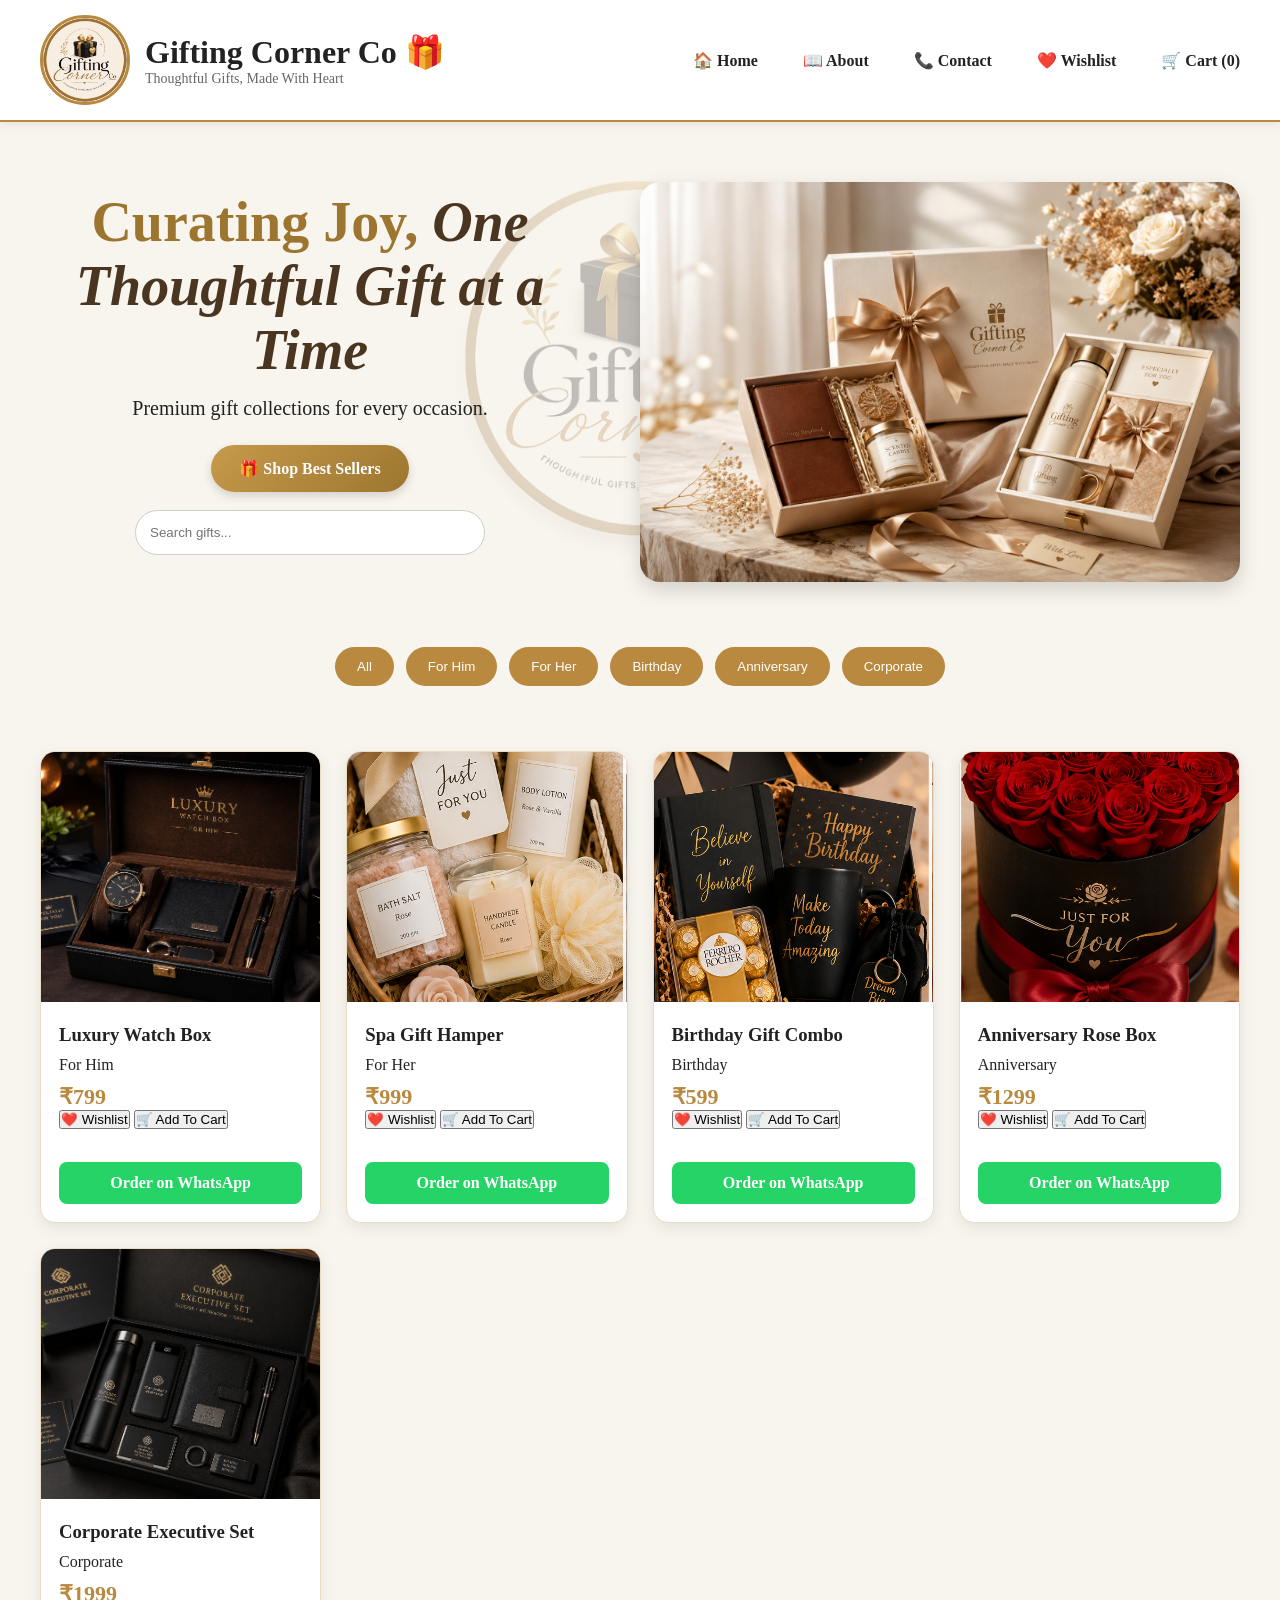
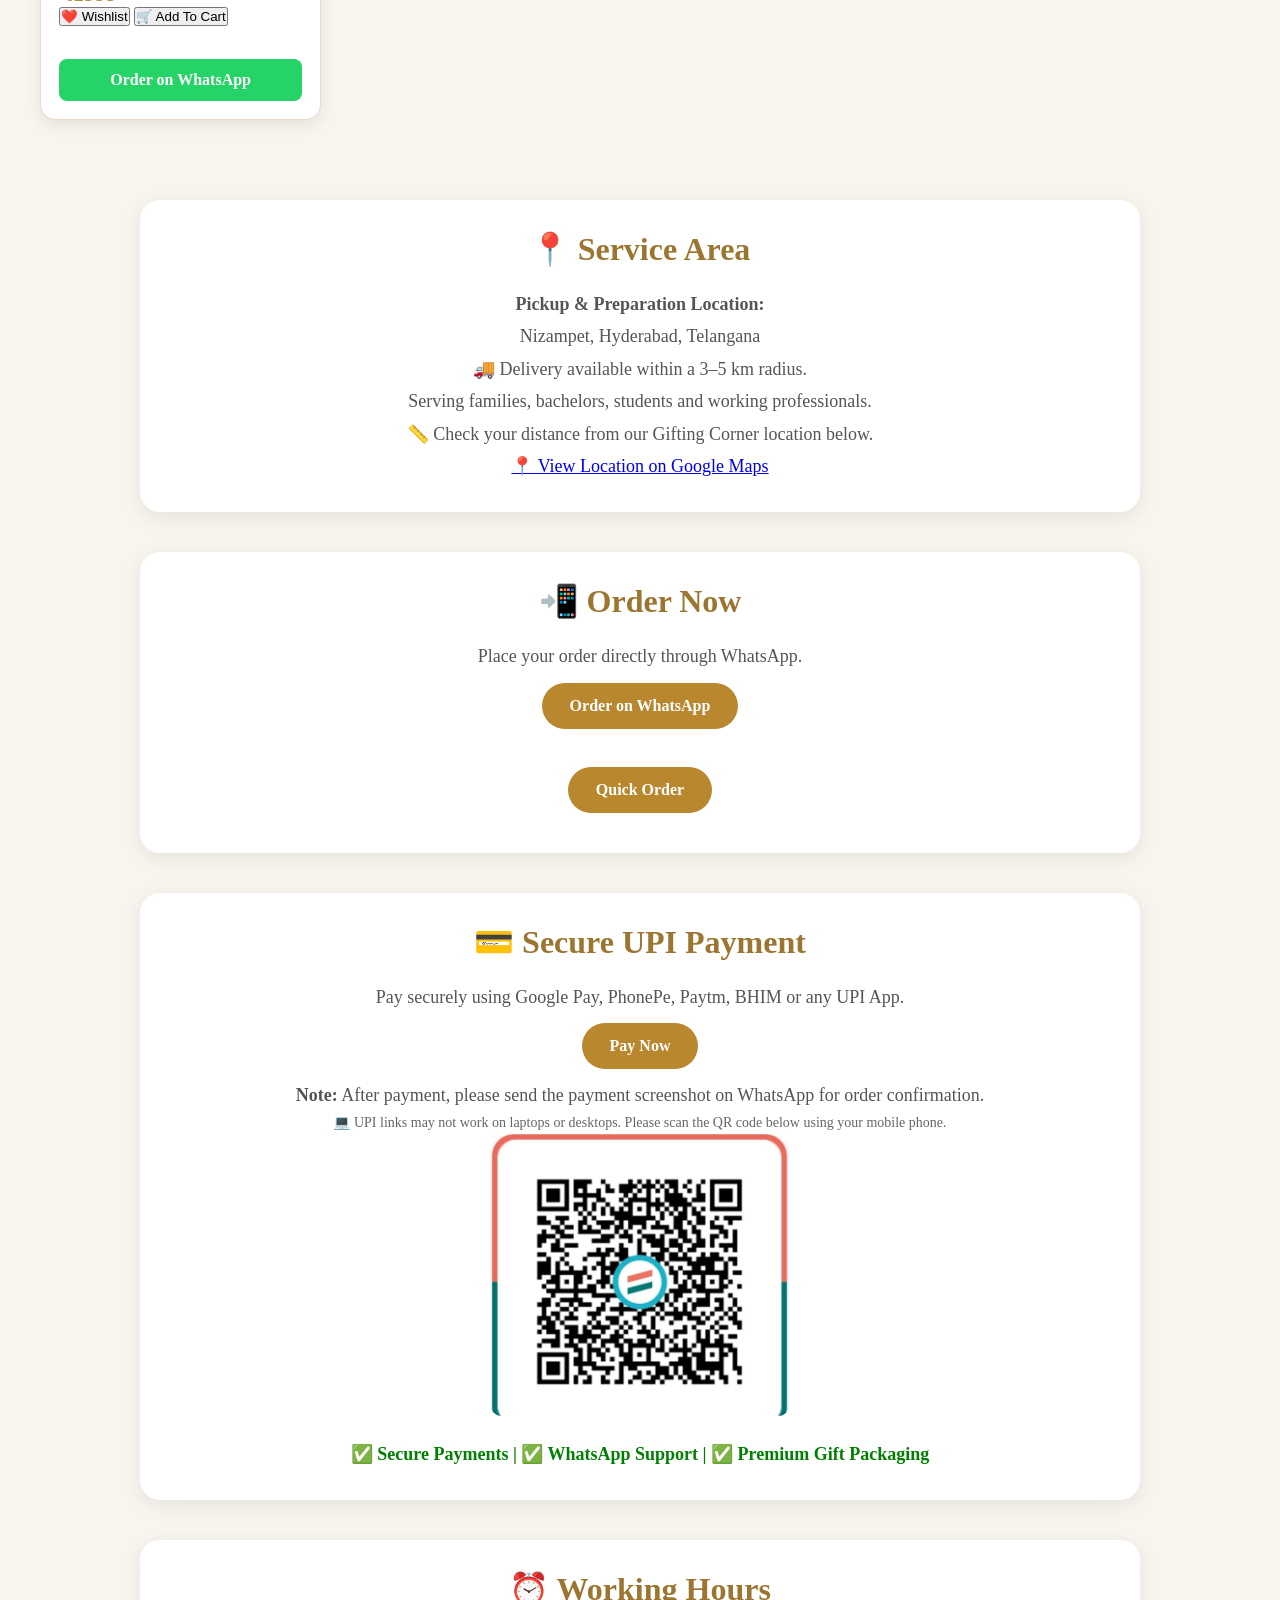
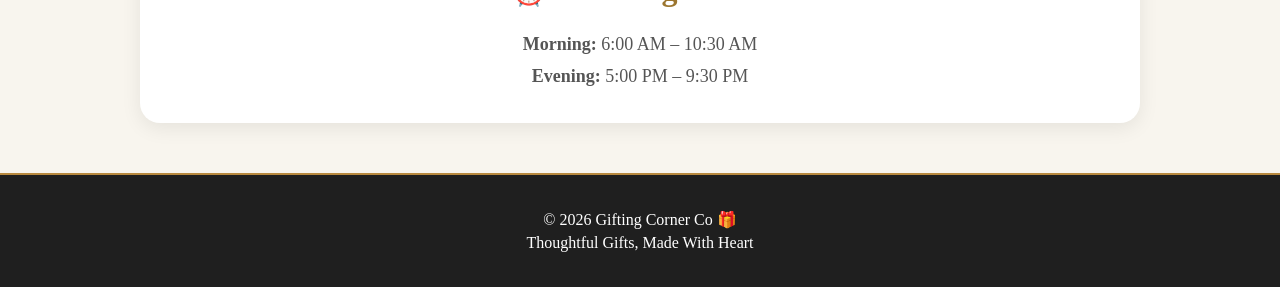
<file: index.html>
<!DOCTYPE html>
<html lang="en">

<head>

<meta charset="UTF-8">
<meta name="viewport" content="width=device-width, initial-scale=1.0">

<title>Gifting Corner Co</title>

<link rel="icon" type="image/png" href="images/favicon.png">
<link rel="stylesheet" href="css/style.css">

</head>

<body>

<header>

<div class="logo">

<img src="images/logo.png" alt="Gifting Corner Co Logo">

<div>
<h1>Gifting Corner Co 🎁</h1>
<p>Thoughtful Gifts, Made With Heart</p>
</div>

</div>

<nav>

<a href="index.html">
🏠 Home
</a>

<a href="about.html">
📖 About
</a>

<a href="contact.html">
📞 Contact
</a>

<a href="wishlist.html">
❤️ Wishlist
</a>

<a href="cart.html">
🛒 Cart (<span id="cart-count">0</span>)
</a>

</nav>

</header>

<!-- HERO SECTION -->

<section class="hero">

<div class="bg-logo"></div>

<div class="hero-content">

<div class="hero-left">

<h2>
<span class="gold-text">Curating Joy,</span>
<span class="italic-text"> One Thoughtful Gift at a Time</span>
</h2>

<p>Premium gift collections for every occasion.</p>

<a class="shop-btn" href="#products">
🎁 Shop Best Sellers
</a>

<br><br>

<input
type="text"
id="search"
placeholder="Search gifts...">

</div>

<div class="hero-right">

<img src="images/hero-gift.png" alt="Gift Collection">

</div>

</div>

</section>

<!-- FILTERS -->

<section class="filters">

<button onclick="filterCategory('All')">All</button>

<button onclick="filterCategory('For Him')">For Him</button>

<button onclick="filterCategory('For Her')">For Her</button>

<button onclick="filterCategory('Birthday')">Birthday</button>

<button onclick="filterCategory('Anniversary')">Anniversary</button>

<button onclick="filterCategory('Corporate')">Corporate</button>

</section>

<!-- PRODUCTS -->

<section id="products" class="products"></section>

<!-- SERVICE AREA -->

<section class="info-section">

<h2>📍 Service Area</h2>

<p>
<strong>Pickup & Preparation Location:</strong><br>
Nizampet, Hyderabad, Telangana
</p>

<p>
🚚 Delivery available within a 3–5 km radius.
</p>

<p>
Serving families, bachelors, students and working professionals.
</p>

<p style="color:#555;">
📏 Check your distance from our Gifting Corner location below.
</p>

<p>
<a href="https://maps.app.goo.gl/eVGp2A6Uf5xc4YBr9" target="_blank">
📍 View Location on Google Maps
</a>
</p>

</section>

<!-- ORDER -->

<section class="info-section">

<h2>📲 Order Now</h2>

<p>
Place your order directly through WhatsApp.
</p>

<a class="btn" href="https://wa.me/919110551839">
Order on WhatsApp
</a>

<br><br>

<a class="btn"
href="https://wa.me/919110551839?text=Hi%20I%20want%20to%20place%20an%20order">
Quick Order
</a>

</section>

<!-- PAYMENT -->

<section class="info-section">

<h2>💳 Secure UPI Payment</h2>

<p>
Pay securely using Google Pay, PhonePe, Paytm, BHIM or any UPI App.
</p>

<a class="btn"
href="upi://pay?pa=gowd2009@ybl&pn=Gifting%20Corner%20Co&am=&cu=INR">
Pay Now
</a>

<p>
<strong>Note:</strong> After payment, please send the payment screenshot on WhatsApp for order confirmation.
</p>

<p style="font-size:14px;color:#666;line-height:1.6;">
💻 UPI links may not work on laptops or desktops.
Please scan the QR code below using your mobile phone.
</p>

<img
src="images/upi-qr.png"
alt="UPI QR Code"
style="width:100%;max-width:300px;border-radius:12px;">

<br><br>

<p style="color:green;font-weight:bold;">
✅ Secure Payments |
✅ WhatsApp Support |
✅ Premium Gift Packaging
</p>

</section>

<!-- TIMINGS -->

<section class="info-section">

<h2>⏰ Working Hours</h2>

<p>
<strong>Morning:</strong> 6:00 AM – 10:30 AM
</p>

<p>
<strong>Evening:</strong> 5:00 PM – 9:30 PM
</p>

</section>

<!-- FOOTER -->

<footer>

<p>
© 2026 Gifting Corner Co 🎁
</p>

<p>
Thoughtful Gifts, Made With Heart
</p>

</footer>

<script src="js/app.js"></script>

</body>
</html>
</file>
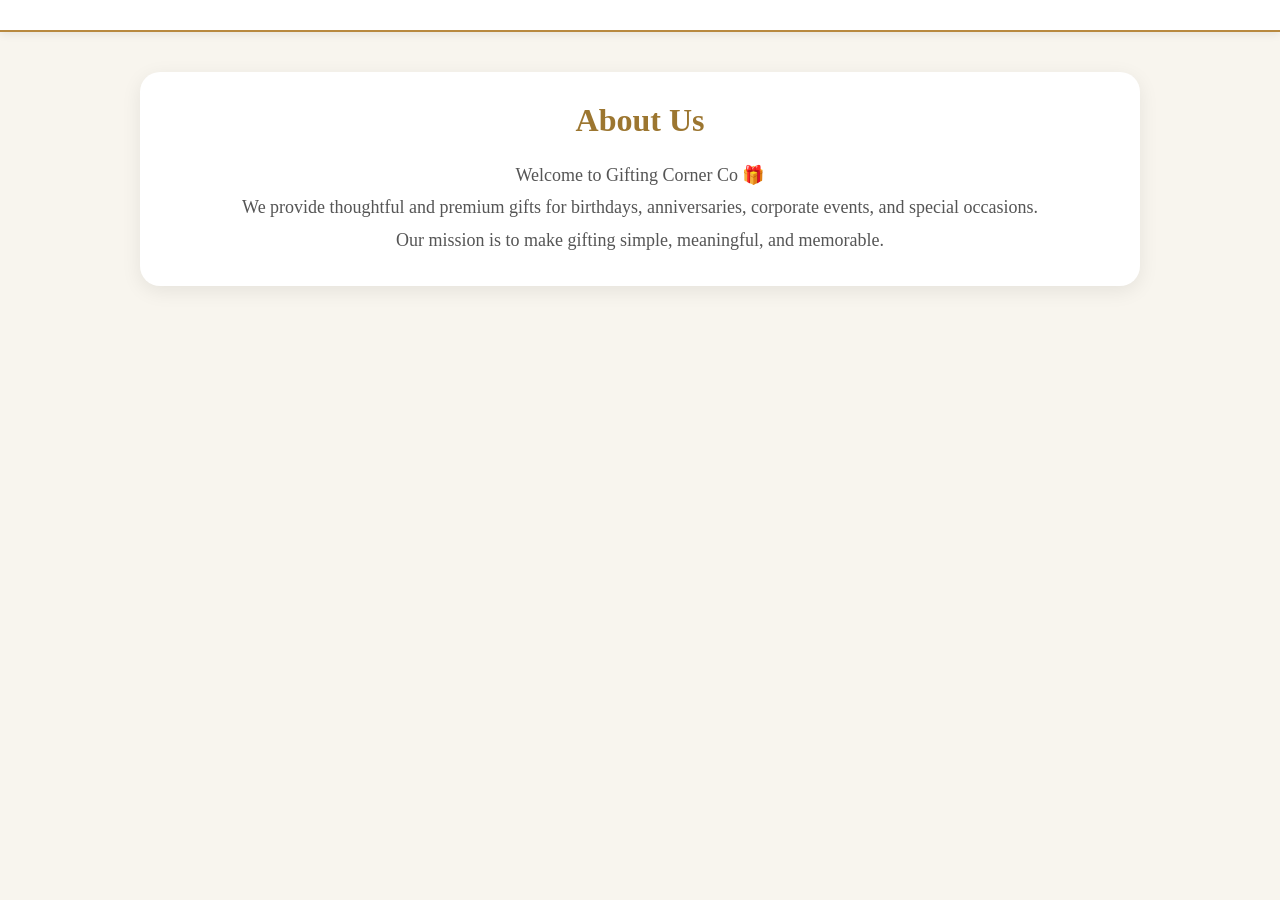
<file: about.html>
<!DOCTYPE html>
<html>
<head>
    <title>About Us - Gifting Corner Co</title>
    <link rel="stylesheet" href="css/style.css">
</head>
<body>

<header>
    <!-- Same header as index.html -->
</header>

<section class="info-section">
    <h2>About Us</h2>

    <p>
        Welcome to Gifting Corner Co 🎁
    </p>

    <p>
        We provide thoughtful and premium gifts for birthdays,
        anniversaries, corporate events, and special occasions.
    </p>

    <p>
        Our mission is to make gifting simple, meaningful,
        and memorable.
    </p>
</section>

</body>
</html>
</file>
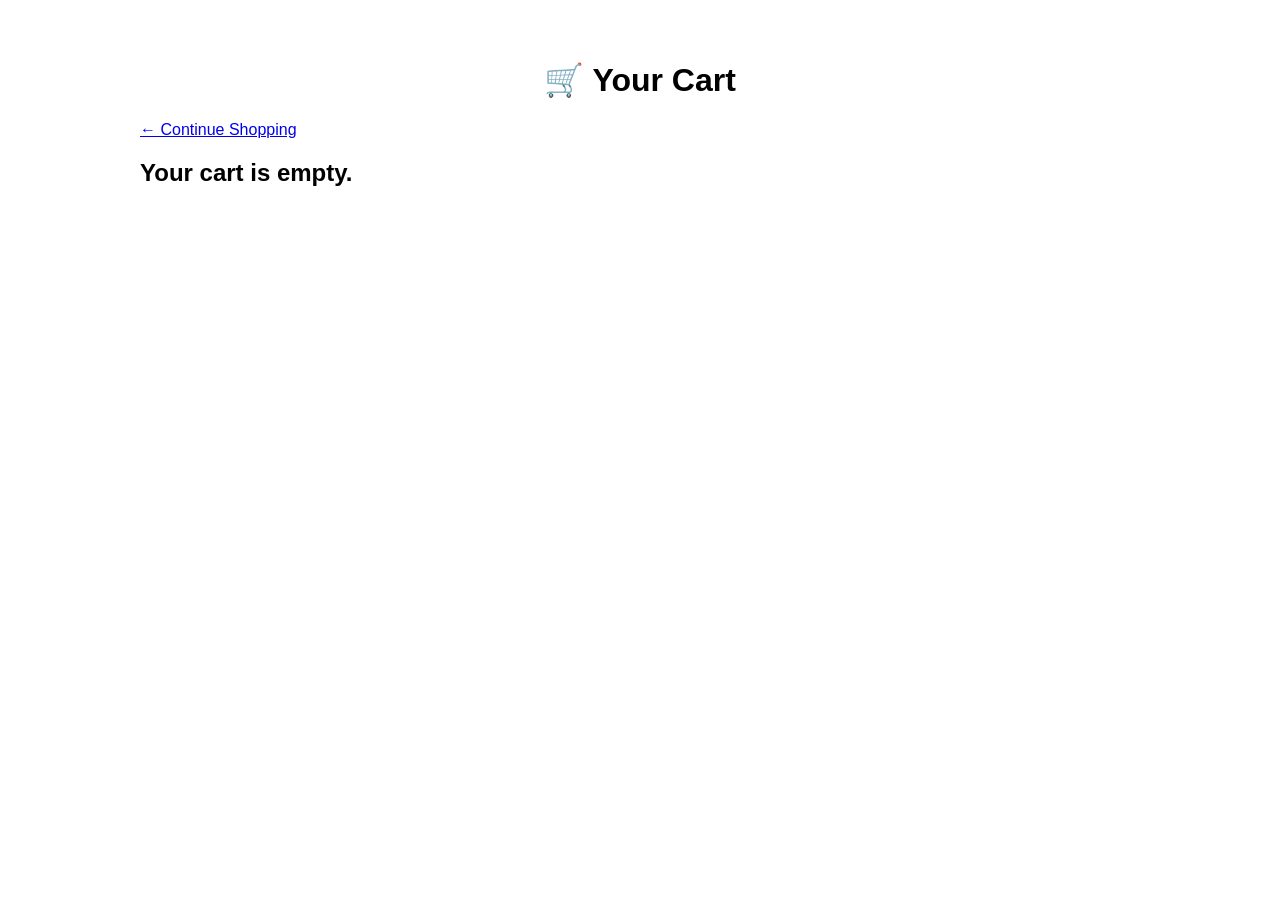
<file: cart.html>
<!DOCTYPE html>
<html lang="en">

<head>
<meta charset="UTF-8">
<meta name="viewport" content="width=device-width, initial-scale=1.0">

<title>Shopping Cart</title>

<style>

body{
font-family:Arial,sans-serif;
max-width:1000px;
margin:20px auto;
padding:20px;
}

h1{
text-align:center;
}

.card{
border:1px solid #ddd;
padding:15px;
margin-bottom:15px;
display:flex;
gap:20px;
align-items:center;
border-radius:10px;
}

.card img{
width:120px;
height:120px;
object-fit:cover;
border-radius:10px;
}

.qty-btn{
padding:6px 12px;
cursor:pointer;
font-size:18px;
}

.remove-btn{
background:red;
color:white;
border:none;
padding:8px 15px;
cursor:pointer;
border-radius:5px;
}

.pay-btn{
display:inline-block;
padding:12px 25px;
background:green;
color:white;
text-decoration:none;
border-radius:6px;
margin-top:15px;
}

.total{
font-size:26px;
font-weight:bold;
margin-top:20px;
}

</style>

</head>

<body>

<h1>🛒 Your Cart</h1>

<p>
<a href="index.html">← Continue Shopping</a>
</p>

<div id="cart-items"></div>

<script>

let cart =
JSON.parse(localStorage.getItem("cart")) || [];

const container =
document.getElementById("cart-items");

renderCart();

function renderCart(){

container.innerHTML = "";

let total = 0;

if(cart.length === 0){

container.innerHTML =
"<h2>Your cart is empty.</h2>";

return;

}

cart.forEach((product,index)=>{

let qty =
product.qty || 1;

let itemTotal =
product.price * qty;

total += itemTotal;

container.innerHTML += `

<div class="card">

<img src="${product.image}" alt="${product.name}">

<div>

<h3>${product.name}</h3>

<p>${product.category}</p>

<p>Price: ₹${product.price}</p>

<p>

<button
class="qty-btn"
onclick="decreaseQty(${index})">
-
</button>

<strong>${qty}</strong>

<button
class="qty-btn"
onclick="increaseQty(${index})">
+
</button>

</p>

<p>
Subtotal: ₹${itemTotal}
</p>

<button
class="remove-btn"
onclick="removeItem(${index})">
Remove
</button>

</div>

</div>

`;

});

let message =
"Hi Gifting Corner Co,%0A%0AI want to order:%0A";

cart.forEach(item=>{

message +=
`${item.name} x ${item.qty || 1} = ₹${item.price * (item.qty || 1)}%0A`;

});

message +=
`%0ATotal Amount: ₹${total}`;

container.innerHTML += `

<div class="total">

Total Amount: ₹${total}

<br><br>

<a
class="pay-btn"
href="upi://pay?pa=gowd2009@ybl&pn=Gifting%20Corner%20Co&am=${total}&cu=INR">

💳 Pay Now

</a>

<br><br>

<a
class="pay-btn"
target="_blank"
href="https://wa.me/919966927212?text=${message}">

📲 Order on WhatsApp

</a>

</div>

`;

}

function increaseQty(index){

cart[index].qty =
(cart[index].qty || 1) + 1;

saveCart();

}

function decreaseQty(index){

if((cart[index].qty || 1) > 1){

cart[index].qty--;

}else{

cart.splice(index,1);

}

saveCart();

}

function removeItem(index){

cart.splice(index,1);

saveCart();

}

function saveCart(){

localStorage.setItem(
"cart",
JSON.stringify(cart)
);

renderCart();

}

</script>

</body>
</html>
</file>
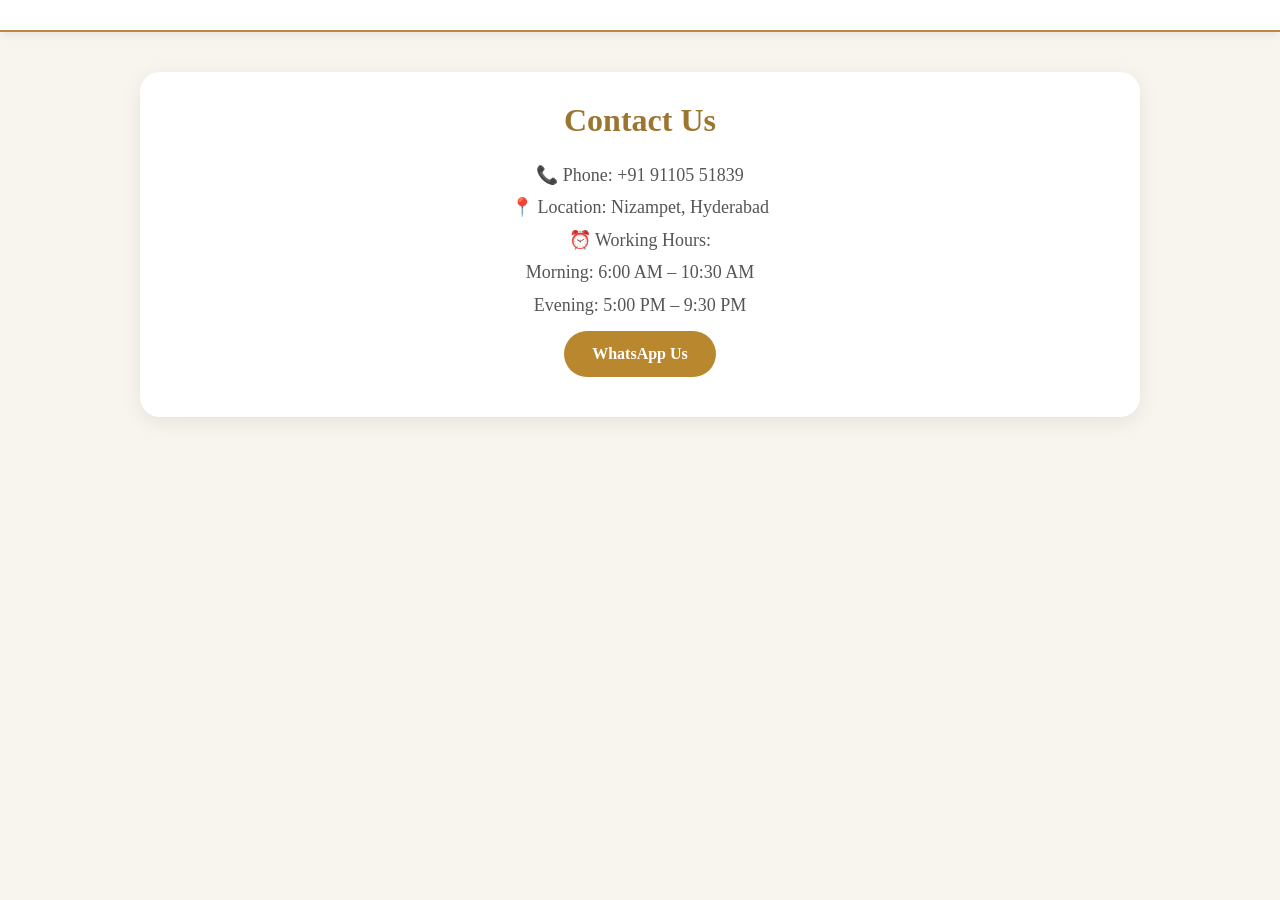
<file: contact.html>
<!DOCTYPE html>
<html>
<head>
    <title>Contact Us - Gifting Corner Co</title>
    <link rel="stylesheet" href="css/style.css">
</head>
<body>

<header>
    <!-- Same header as index.html -->
</header>

<section class="info-section">

    <h2>Contact Us</h2>

    <p>📞 Phone: +91 91105 51839</p>

    <p>📍 Location: Nizampet, Hyderabad</p>

    <p>⏰ Working Hours:</p>

    <p>Morning: 6:00 AM – 10:30 AM</p>

    <p>Evening: 5:00 PM – 9:30 PM</p>

    <a class="btn"
       href="https://wa.me/9191105 51839">
       WhatsApp Us
    </a>

</section>

</body>
</html>
</file>
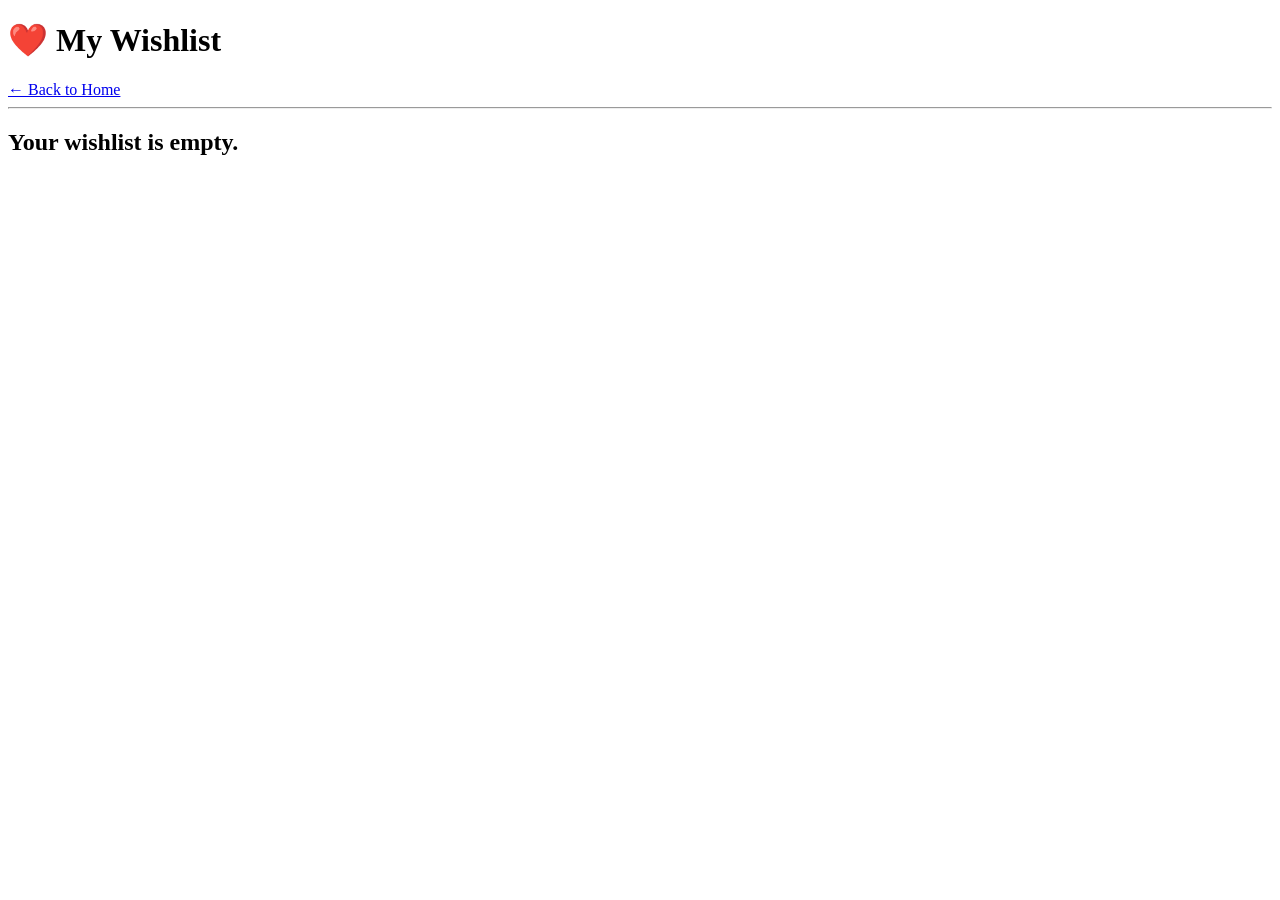
<file: wishlist.html>
<!DOCTYPE html>
<html lang="en">
<head>
    <meta charset="UTF-8">
    <meta name="viewport" content="width=device-width, initial-scale=1.0">
    <title>My Wishlist</title>
</head>
<body>

    <h1>❤️ My Wishlist</h1>

    <a href="index.html">← Back to Home</a>

    <hr>

    <div id="wishlist-items"></div>

    <script>

    let wishlist =
    JSON.parse(localStorage.getItem("wishlist")) || [];

    const container =
    document.getElementById("wishlist-items");

    if(wishlist.length === 0){

        container.innerHTML =
        "<h2>Your wishlist is empty.</h2>";

    }else{

        wishlist.forEach(product => {

            container.innerHTML += `

            <div style="
                border:1px solid #ddd;
                padding:15px;
                margin:10px;
            ">

                <img
                src="${product.image}"
                width="120">

                <h3>${product.name}</h3>

                <p>${product.category}</p>

                <p>₹${product.price}</p>

            </div>

            `;

        });

    }

    </script>

</body>
</html>
</file>
<file: css/style.css>
/* ===== Gifting Corner Co ===== */

:root{
  --gold:#b8893f;
  --dark-gold:#8b6a32;
  --black:#222222;
  --cream:#f8f5ee;
  --white:#ffffff;
}

*{
  margin:0;
  padding:0;
  box-sizing:border-box;
}

body{
  font-family:Georgia, serif;
  background:var(--cream);
  color:var(--black);
}

/* HEADER */

header{
  display:flex;
  justify-content:space-between;
  align-items:center;
  padding:15px 40px;
  background:var(--white);
  border-bottom:2px solid var(--gold);
  box-shadow:0 2px 10px rgba(0,0,0,0.08);
  flex-wrap:wrap;
}

.logo{
  display:flex;
  align-items:center;
  gap:15px;
}

.logo img{
  width:90px;
  height:90px;
  object-fit:cover;
  border-radius:50%;
  border:3px solid var(--gold);
  background:white;
}

.logo h1{
  font-size:32px;
  color:var(--black);
}

.logo p{
  color:#666;
  font-size:14px;
}

nav{
  display:flex;
  gap:20px;
}

nav a{
  text-decoration:none;
  color:var(--black);
  font-weight:bold;
  transition:0.3s;
}

nav a:hover{
  color:var(--gold);
}

/* HERO */

.hero{
    position: relative;
    text-align:center;
    padding:40px 20px;
    background:linear-gradient(
        rgba(248,245,238,.95),
        rgba(248,245,238,.95)
    );
    overflow:hidden;
}

.hero h2{
  font-size:3.5rem;
  color:var(--dark-gold);
  margin-bottom:15px;
}

.hero p{
  font-size:20px;
  margin-bottom:25px;
}

#search{
  width:350px;
  max-width:90%;
  padding:14px;
  border-radius:30px;
  border:1px solid #ccc;
  outline:none;
}

/* FILTERS */

.filters{
  display:flex;
  justify-content:center;
  flex-wrap:wrap;
  gap:12px;
  padding:25px;
}

.filters button{
  background:var(--gold);
  color:white;
  border:none;
  padding:12px 22px;
  border-radius:30px;
  cursor:pointer;
  transition:0.3s;
}

.filters button:hover{
  background:var(--dark-gold);
}

/* PRODUCTS */

.products{
  display:grid;
  grid-template-columns:repeat(auto-fit,minmax(250px,1fr));
  gap:25px;
  padding:40px;
}

.card{
  background:white;
  border-radius:15px;
  overflow:hidden;
  border:1px solid #eadbc3;
  box-shadow:0 5px 15px rgba(0,0,0,0.08);
  transition:0.3s;
}

.card:hover{
  transform:translateY(-8px);
}

.card img{
  width:100%;
  height:250px;
  object-fit:cover;
}

.card-content{
  padding:18px;
}

.card h3{
  margin-bottom:10px;
}

.price{
  color:var(--gold);
  font-size:22px;
  font-weight:bold;
  margin-top:10px;
}

/* WHATSAPP BUTTON */

.order-btn{
  display:block;
  margin-top:15px;
  background:#25D366;
  color:white;
  text-align:center;
  text-decoration:none;
  padding:12px;
  border-radius:8px;
  font-weight:bold;
}

.order-btn:hover{
  opacity:0.9;
}

/* FOOTER */

footer{
  text-align:center;
  padding:25px;
  background:white;
  border-top:2px solid var(--gold);
  margin-top:40px;
}

@media(max-width:768px){

header{
  flex-direction:column;
  gap:15px;
}

.logo{
  flex-direction:column;
  text-align:center;
}

.logo h1{
  font-size:26px;
}

nav{
  flex-wrap:wrap;
  justify-content:center;
}

.hero-content{
  flex-direction:column;
  text-align:center;
  gap:20px;
}

.hero-left{
  order:1;
}

.hero-right{
  order:2;
  text-align:center;
  padding-right:0;
}

.hero-right img{
  width:280px;
  max-width:90%;
}

.hero h2{
  font-size:2rem;
}

.hero p{
  font-size:16px;
}

#search{
  width:90%;
}

.products{
  grid-template-columns:1fr;
  padding:15px;
}

@media(max-width:768px){

nav{
    display:flex;
    flex-wrap:wrap;
    justify-content:center;
    gap:10px;
}

nav a{
    font-size:14px;
    margin:0;
}

}

.card img{
  height:220px;
}
}

.bg-logo{
    position:absolute;
    width:500px;
    height:500px;

    background:url("../images/favicon.png") no-repeat center;
    background-size:contain;

    opacity:0.25;

    top:50%;
    left:50%;

    transform:translate(-50%,-50%);
    z-index:0;

    pointer-events:none; /* IMPORTANT */

    animation:spinLogo 40s linear infinite;
}

.hero h2,
.hero p,
.hero a,
.hero input{
    position: relative;
    z-index: 1;
}

@keyframes spinLogo {
    0% {
        transform: translate(-50%, -50%) rotate(0deg);
    }
    100% {
        transform: translate(-50%, -50%) rotate(180deg);
    }
}



.gold-text{
    color:#9c7630 !important;
}

.italic-text{
    color:#4a3520 !important;
    font-style: italic !important;
    font-weight: 600 !important;
}

.shop-btn{

    display:inline-block;

    background:linear-gradient(
    135deg,
    #c79a4b,
    #9c7630
    );

    color:white;

    text-decoration:none;

    padding:14px 28px;

    border-radius:50px;

    font-weight:bold;

    box-shadow:
    0 4px 10px rgba(0,0,0,0.15);

}

nav a{

    text-decoration:none;

    margin-left:25px;

    color:#222;

    font-weight:600;

}

nav a i{

    margin-right:6px;

    color:#9c7630;

}

.info-section{
    max-width: 1000px;
    margin: 40px auto;
    padding: 30px;
    background: #ffffff;
    border-radius: 20px;
    box-shadow: 0 5px 20px rgba(0,0,0,0.08);
    text-align: center;
}

.info-section h2{
    color: #9c7630;
    margin-bottom: 20px;
    font-size: 32px;
}

.info-section p{
    color: #555;
    line-height: 1.8;
    font-size: 18px;
}

.btn{
    display: inline-block;
    background: #b8872e;
    color: white;
    text-decoration: none;
    padding: 14px 28px;
    border-radius: 30px;
    margin: 10px;
    font-weight: bold;
    transition: 0.3s;
}

.btn:hover{
    transform: translateY(-3px);
}

footer{
    background: #1f1f1f;
    color: white;
    text-align: center;
    padding: 30px;
    margin-top: 50px;
}

footer p{
    margin: 5px;
}

/* HERO GIFT IMAGE */

.hero-right img{
    width: 450px;
    max-width: 100%;
    height: auto;
    border-radius: 20px;
    box-shadow: 0 8px 20px rgba(0,0,0,0.15);
}

.hero-right{
    text-align: center;
    margin-top: 20px;
}

footer p{
    margin: 5px;
}

/* ADD HERE */

.hero-right{
    text-align:center;
    margin-top:20px;
}

.hero-right img{
    width:700px;
    max-width:none;
    height:auto;
    border-radius:20px;
    box-shadow:0 8px 20px rgba(0,0,0,0.15);
}


.hero-content{
    display:flex;
    align-items:center;
    justify-content:space-between;
    max-width:1200px;
    margin:auto;
    gap:60px;
    position:relative;
    z-index:1;
}

.hero-left{
    flex:1;
}

.hero-right{
    flex:1;
    text-align:right;
}

.hero-right img{
    width:600px;
    margin-left:auto;
    display:block;
}

@media(max-width:768px){

.hero-content{
    display:flex;
    flex-direction:column;
    align-items:center;
}

}


header{
    position:relative;
    z-index:9999;
}

nav{
    position:relative;
    z-index:9999;
}

@media(max-width:768px){

    nav{
        display:flex;
        flex-wrap:wrap;
        justify-content:center;
        gap:10px;
        position:relative;
        z-index:9999;
    }

    nav a{
        font-size:14px;
        margin:0;
        padding:5px;
    }

}
</file>
